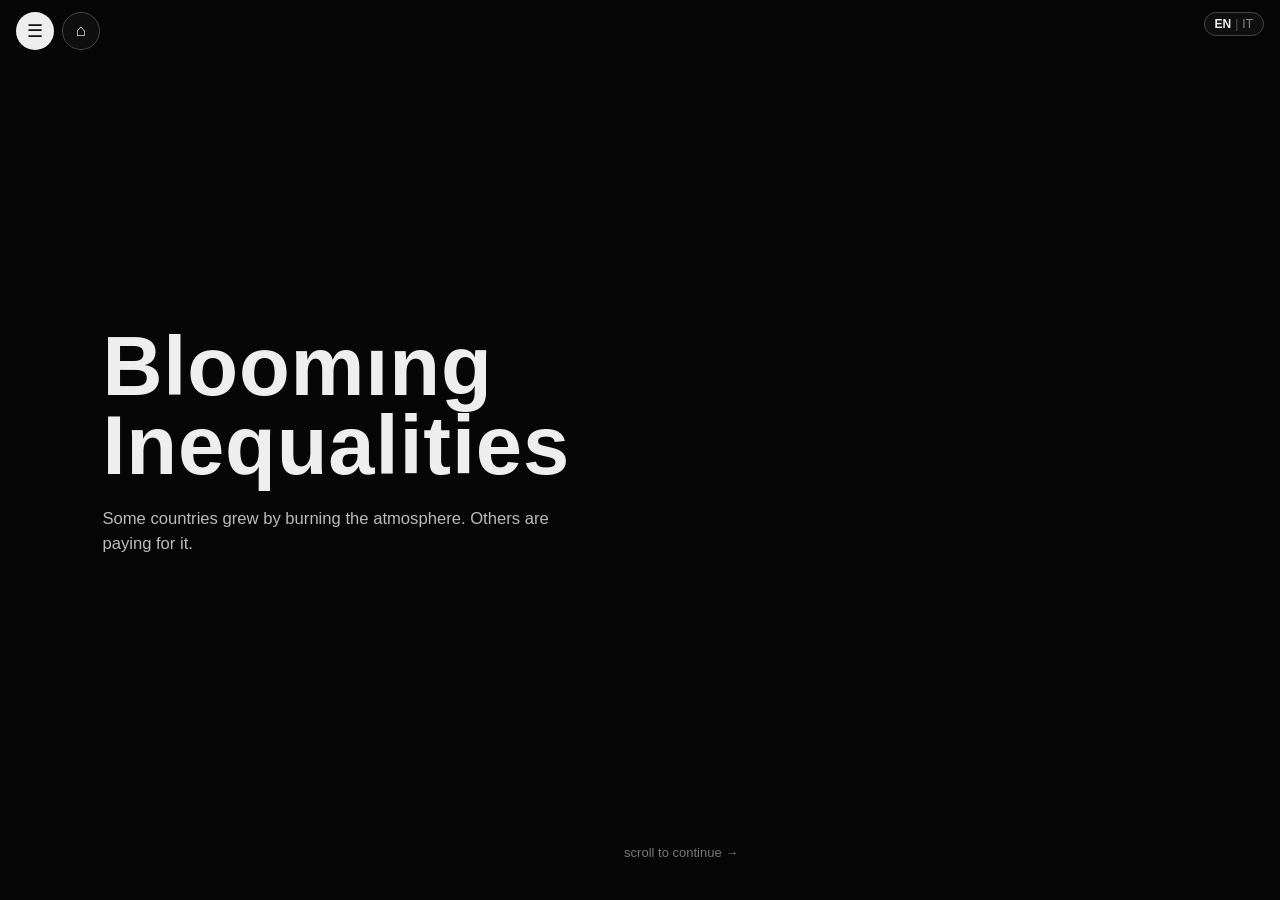
<file: index.html>
<!DOCTYPE html>
<html lang="en">
<head>
  <meta charset="UTF-8">
  <title>Blooming Inequalities</title>
  <link rel="stylesheet" href="style.css">
</head>
<body>

  <button id="menuToggle" aria-label="Open legend and country selection">☰</button>
  <button id="homeButton" aria-label="Back to home">⌂</button>

  <div id="langToggle">
    <span class="lang-option active" data-lang="en">EN</span>
    <span class="lang-sep">|</span>
    <span class="lang-option" data-lang="it">IT</span>
  </div>

  <div id="controls">
    <button id="playBtn">Stop</button>
    <input type="range" id="yearSlider" min="2000" max="2022" step="1" value="2000">
    <span id="yearLabel">2000</span>
  </div>

  <div id="side-panel">
    <svg id="legend" width="260" height="400"></svg>
    <hr>
    <div class="panel-section-title" id="selectPaesiTitle">Select countries</div>
    <input type="text" id="countrySearch" placeholder="Search country...">
    <div id="countryCheckboxes"></div>
    <div class="panel-buttons">
      <button id="confirmSelection">Confirm selection</button>
      <button id="resetSelection">Show all</button>
    </div>
  </div>

  <div id="y-axis-fixed"><svg id="y-axis-svg" width="90" height="920"></svg></div>
  <div id="x-axis-fixed">
    <svg id="x-axis-svg" height="50"></svg>
    <div class="x-axis-label-static" id="xAxisLabel">CO2 emissions per capita (tonnes/year) →</div>
  </div>

  <div id="scroll-container">

    <section id="hero-panel">
      <div class="hero-left">
        <h1>Bloom<span class="i-flower-wrap">ı<svg id="iTitleFlower" class="i-flower" viewBox="0 0 40 60"></svg></span>ng Inequalities</h1>
        <p class="hero-subtitle" id="heroSubtitle">Some countries grew by burning the atmosphere. Others are paying for it.</p>
      </div>
      <div class="hero-right">
        <svg id="hero-flowers" width="650" height="650"></svg>
      </div>
      <div class="scroll-hint scroll-hint-center">scroll to continue →</div>
    </section>

    <section id="section-continents" class="explain-panel">
      <div class="explain-left">
        <h2 id="explainTitle">If you wanna grow you have to emit</h2>
        <p id="introP1">Every flower on this page is a country.</p>
        <p id="introP2">Its color marks its continent.</p>
        <div class="continent-examples" id="continentExamples"></div>
      </div>
      <div class="scroll-hint scroll-hint-center">scroll to continue →</div>
    </section>

    <section id="section-variables" class="explain-panel">
      <div class="explain-grid">
        <p id="introP3">The taller the stem, the richer the country: height reflects
          <span class="term-tooltip" id="gdpTerm">GDP per capita</span>.
        </p>
        <div class="mini-icon" id="iconHeight">
          <svg width="220" height="150" viewBox="0 0 220 150"></svg>
        </div>

        <p id="introP4">The further right a flower stands, the more CO2 it emits per person, every year.</p>
        <div class="mini-icon" id="iconPosition">
          <svg width="260" height="80" viewBox="0 0 260 80"></svg>
        </div>

        <p id="introP5">The fuller its petals, the larger its population.</p>
        <div class="mini-icon" id="iconFan">
          <svg width="260" height="100" viewBox="0 0 260 100"></svg>
        </div>
      </div>
      <div class="scroll-hint scroll-hint-center">scroll to continue →</div>
    </section>

    <section id="section-outcomes" class="explain-panel">
      <div class="explain-grid">
        <p id="introP6">Grey flowers are the countries most vulnerable to climate change today. The rare ones with a small leaf are the &ldquo;model&rdquo; cases — wealthy nations that kept their emissions low.</p>
        <div class="mini-icon" id="iconLeaf">
          <svg width="260" height="100" viewBox="0 0 260 100"></svg>
        </div>

        <p id="introP7">Many countries — like the United States and China — emitted enormously over the decades, and grew rich doing it. Others — like Ethiopia and Rwanda — have emitted almost nothing, and still struggle to grow at all.</p>
        <div class="mini-icon" id="iconOutcome">
          <svg width="300" height="110" viewBox="0 0 300 110"></svg>
        </div>
      </div>
      <div class="scroll-hint scroll-hint-center">scroll to continue →</div>
    </section>

    <section id="section-closing" class="explain-panel">
      <div class="explain-left">
        <p id="introP8" class="intro-closing">Watch how, scrolling through the years from 2000 to 2022, wealthy countries keep growing while the most vulnerable are left behind — despite having contributed the least to the problem that is hurting them.</p>
      </div>
      <div class="scroll-hint scroll-hint-center">scroll to see the graph →</div>
    </section>

    <section id="chart-panel">
      <svg id="chart" width="6400" height="920"></svg>
    </section>

  </div>

  <div id="tooltip"></div>

  <script src="https://d3js.org/d3.v7.min.js"></script>

  <script src="config.js"></script>
  <script src="encoding.js"></script>
  <script src="ui-panels.js"></script>
  <script src="legend.js"></script>
  <script src="animation.js"></script>
  <script src="chart.js"></script>
  <script src="main.js"></script>

</body>
</html>
</file>
<file: style.css>
* { box-sizing: border-box; }

html, body {
  margin: 0;
  padding: 0;
  background-color: #060606;
  color: #eee;
  font-family: sans-serif;
  height: 100%;
  overflow: hidden; /* lo scroll avviene solo dentro #scroll-container */
}

/*Scorrimento orizzontale hero -> intro -> grafico*/
#scroll-container {
  display: flex;
  flex-direction: row;
  width: 100vw;
  height: 100vh;
  overflow-x: auto;
  overflow-y: hidden;
}

#hero-panel {
  flex: 0 0 100vw;
  height: 100vh;
  display: flex;
  flex-direction: row;
  align-items: center;
  justify-content: space-between;
  padding: 0 8vw;
  position: relative;
  gap: 40px;
}

.hero-left {
  text-align: left;
  max-width: 640px;
}

#hero-panel h1 {
  font-size: clamp(48px, 6.5vw, 110px);
  margin: 0;
  line-height: 0.95; 
  letter-spacing: 0.01em;
}

.i-flower-wrap {
  position: relative;
  display: inline-block;
}

.i-flower {
  position: absolute;
  width: 0.46em;
  height: 0.62em;
  top: -0.3em;
  left: 50%;
  transform: translateX(-50%);
  overflow: visible;
}

.hero-subtitle {
  margin-top: 22px;
  font-size: clamp(15px, 1.3vw, 20px);
  color: #bbb;
  line-height: 1.5;
  max-width: 480px;
}

.hero-right {
  flex-shrink: 0;
  align-self: flex-end;
  padding-bottom: 40px;
}

/*sezionispie gazione*/
.explain-panel {
  flex: 0 0 100vw;
  height: 100vh;
  display: flex;
  align-items: center;
  justify-content: center; 
  padding: 0 8vw;
  position: relative;
}

.explain-left {
  text-align: left;
  max-width: 800px;
}

.explain-left h2 {
  font-size: clamp(24px, 3vw, 40px);
  margin: 0 0 26px 0;
}

.explain-left p, .explain-grid p {
  font-size: clamp(15px, 1.4vw, 20px);
  line-height: 1.6;
  color: #ccc;
  max-width: 560px;
  margin: 0 0 10px 0;
  text-align: left;
}

#section-continents #introP1 {
  margin-bottom: 2px; 
}

/* Sezioni 2 e 3*/
.explain-grid {
  display: grid;
  grid-template-columns: minmax(280px, 560px) auto;
  column-gap: 48px;
  row-gap: 28px;
  align-items: center;
  max-width: 1000px;
}
.explain-grid p { margin: 0; }
.explain-grid .mini-icon { margin: 0; }

/* Sezione 1: fiori d'esempio sotto al testo */
.continent-examples {
  display: flex;
  gap: 36px;
  margin-top: 34px;
  align-items: flex-end;
}
.continent-example { text-align: center; }
.continent-example .continent-name {
  font-size: 12px;
  margin-top: 6px;
  font-weight: bold;
}

.intro-closing {
  margin-top: 6px;
  color: #eee;
  font-size: clamp(19px, 1.9vw, 27px) !important;
  line-height: 1.5;
  max-width: 620px;
}

.term-tooltip {
  border-bottom: 1px dotted #888;
  cursor: help;
}

.mini-icon {
  opacity: 0.85;
}

.scroll-hint {
  position: absolute;
  bottom: 40px;
  font-size: 13px;
  color: #777;
}
.scroll-hint-center {
  left: 50%;
  transform: translateX(-50%);
}

#chart-panel {
  flex: 0 0 6400px;
  height: 100vh;
  position: relative;
}

#chart {
  display: block;
  background: transparent;
}

/*Controlli in alto*/
#controls {
  display: none; /* JS li mostra (classe .visible) solo quando si entra nel grafico */
  position: fixed;
  top: 0;
  left: 0;
  width: 100%;
  z-index: 20;
  justify-content: center;
  align-items: center;
  gap: 14px;
  padding: 10px 20px;
  background: rgba(6, 6, 6, 0.6);
}
#controls.visible { display: flex; }

#controls button {
  background: transparent;
  color: #eee;
  border: 1px solid #eee;
  padding: 5px 16px;
  border-radius: 20px;
  cursor: pointer;
  font-size: 13px;
}

/*Slider*/
#yearSlider {
  -webkit-appearance: none;
  appearance: none;
  width: 260px;
  height: 2px;
  background: #444;
  outline: none;
  border-radius: 2px;
}
#yearSlider::-webkit-slider-thumb {
  -webkit-appearance: none;
  width: 7px;
  height: 7px;
  border-radius: 50%;
  background: #999;
  cursor: pointer;
}
#yearSlider::-moz-range-thumb {
  width: 7px;
  height: 7px;
  border-radius: 50%;
  background: #999;
  border: none;
  cursor: pointer;
}
#yearSlider::-moz-range-track {
  height: 2px;
  background: #444;
}

#yearLabel { color: #aaa; font-size: 13px; min-width: 36px; }

#menuToggle {
  position: fixed;
  top: 12px;
  left: 16px;
  z-index: 25;
  background: #eee;
  color: #111;
  border: none;
  width: 38px;
  height: 38px;
  border-radius: 50%;
  font-size: 18px;
  cursor: pointer;
}

#homeButton {
  position: fixed;
  top: 12px;
  left: 62px;
  z-index: 25;
  background: rgba(20, 20, 20, 0.7);
  color: #eee;
  border: 1px solid #444;
  width: 38px;
  height: 38px;
  border-radius: 50%;
  font-size: 17px;
  cursor: pointer;
}

#langToggle {
  position: fixed;
  top: 12px;
  right: 16px;
  z-index: 25;
  display: flex;
  align-items: center;
  gap: 4px;
  background: rgba(20, 20, 20, 0.7);
  border: 1px solid #444;
  border-radius: 14px;
  padding: 4px 10px;
  font-size: 12px;
}

.lang-option {
  color: #888;
  cursor: pointer;
}
.lang-option.active {
  color: #eee;
  font-weight: bold;
}
.lang-sep { color: #555; }

/*Pannello legenda + selezione*/
#side-panel {
  display: none;
  position: fixed;
  top: 62px;
  left: 16px;
  z-index: 15;
  background: rgba(15, 15, 15, 0.92);
  border: 1px solid #333;
  border-radius: 10px;
  padding: 14px;
  width: 280px;
  max-height: calc(100vh - 90px);
  overflow-y: auto;
  font-size: 13px;
}
#side-panel.open { display: block; }
#side-panel hr { border: none; border-top: 1px solid #333; margin: 14px 0; }

.panel-section-title { font-weight: bold; margin-bottom: 8px; font-size: 14px; }

#countrySearch {
  width: 100%;
  background: #111;
  color: #eee;
  border: 1px solid #444;
  border-radius: 4px;
  padding: 6px 8px;
  margin-bottom: 8px;
}

#countryCheckboxes {
  max-height: 220px;
  overflow-y: auto;
  border: 1px solid #333;
  border-radius: 6px;
  padding: 6px;
  margin-bottom: 10px;
}

.country-row { display: flex; align-items: center; gap: 6px; padding: 3px 2px; cursor: pointer; }

.panel-buttons { display: flex; gap: 8px; }
.panel-buttons button {
  background: #333;
  color: #eee;
  border: 1px solid #555;
  padding: 5px 10px;
  border-radius: 14px;
  cursor: pointer;
  font-size: 12px;
}

/*Assi fissi*/
#x-axis-fixed {
  display: none;
  position: fixed;
  left: 0;
  bottom: 0;
  width: 100vw;
  height: 50px;
  overflow: hidden;
  background: rgba(6, 6, 6, 0.85);
  border-top: 1px solid #333;
  z-index: 12;
}

.x-axis-label-static {
  position: absolute;
  left: 50%;
  transform: translateX(-50%);
  bottom: 4px;
  font-size: 12px;
  color: #888;
  white-space: nowrap;
}

#y-axis-fixed {
  display: none;
  position: fixed;
  left: 0;
  top: 0;
  width: 90px;
  height: 100vh; /*usa altezza reale della finestra window.innerHeight*/
  overflow: hidden;
  background: rgba(6, 6, 6, 0.3);
  z-index: 12;
}

#x-axis-svg, #y-axis-svg {
  position: absolute;
}

.tick text { fill: #999; font-size: 11px; }
.tick line { stroke: #333; }
path.domain { stroke: #444; }

#tooltip {
  position: fixed;
  pointer-events: none;
  background: rgba(20, 20, 20, 0.95);
  border: 1px solid #444;
  color: #eee;
  padding: 8px 10px;
  border-radius: 4px;
  font-size: 13px;
  line-height: 1.5;
  opacity: 0;
  transition: opacity 0.15s;
  z-index: 30;
}
</file>
